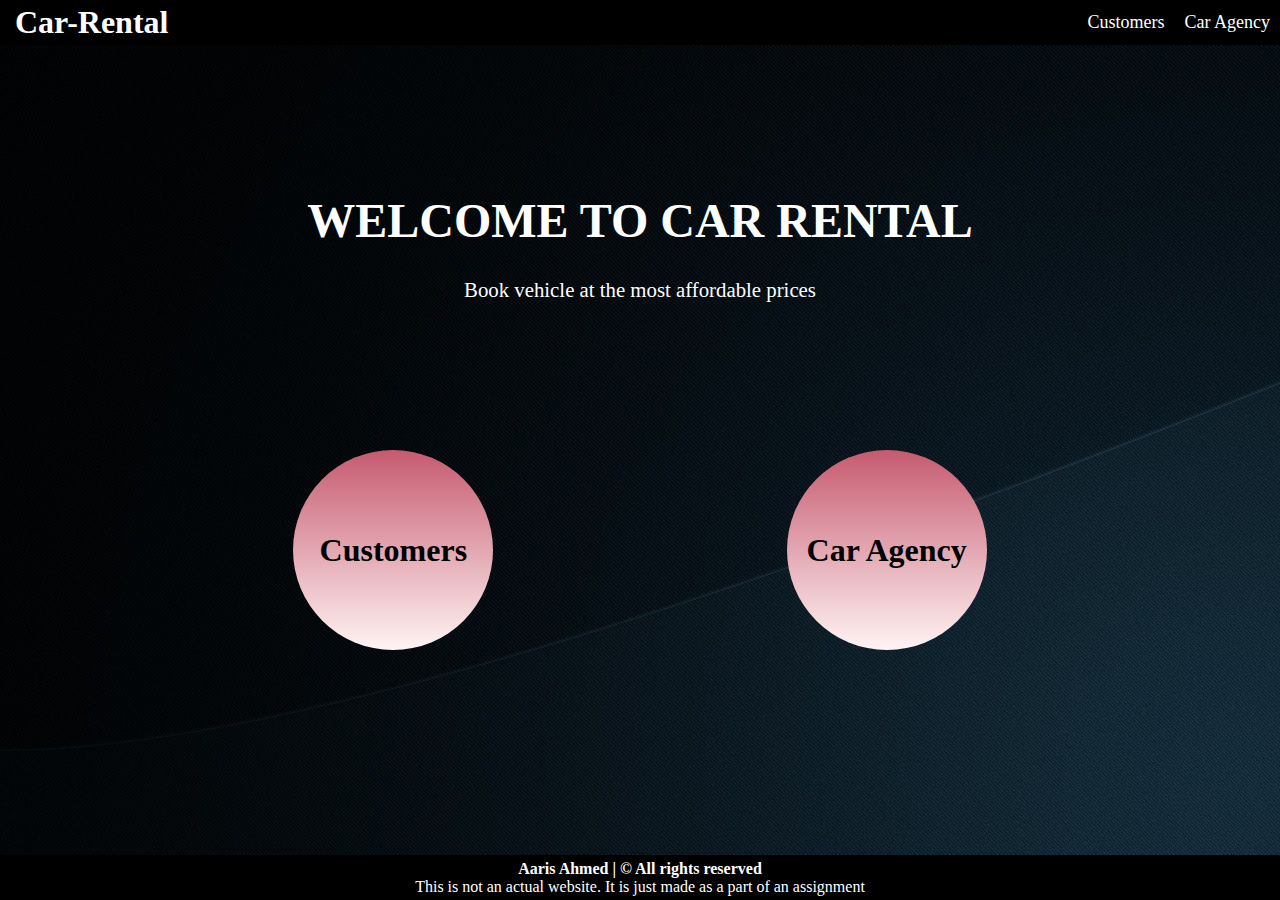
<file: index.html>
<!DOCTYPE html>
<html lang="en">
  <head>
    <meta charset="UTF-8" />
    <meta http-equiv="X-UA-Compatible" content="IE=edge" />
    <meta name="viewport" content="width=device-width, initial-scale=1.0" />
    <title>Car-rental</title>

    <!-- css -->
    <link rel="stylesheet" href="./styles/style.css" />
    <link rel="stylesheet" href="./styles/navbar.css" />
    <link rel="stylesheet" href="./styles/footer.css" />
  </head>

  <body>
    <!-- navigation bar -->
    <nav class="navbar">
      <div class="logo"><a href="index.html">Car-Rental</a></div>
      <ul class="options">
        <li><a href="./pages/loginUser.html">Customers</a></li>
        <li><a href="./pages/loginAgency.html">Car Agency</a></li>
      </ul>
    </nav>

    <!-- main section  -->
    <section class="section">
      <div class="opening-section">
        <h1>WELCOME TO CAR RENTAL</h1>
        <p>Book vehicle at the most affordable prices</p>
      </div>

      <div class="container-box">
        <div class="card"><a href="./pages/loginUser.html">Customers</a></div>
        <div class="card">
          <a href="./pages/loginAgency.html">Car Agency</a>
        </div>
      </div>
    </section>

    <!-- footer -->
    <footer class="footer">
      <p class="copyright">Aaris Ahmed | © All rights reserved</p>
      <p class="assignment">
        This is not an actual website. It is just made as a part of an
        assignment
      </p>
    </footer>
  </body>
</html>
</file>
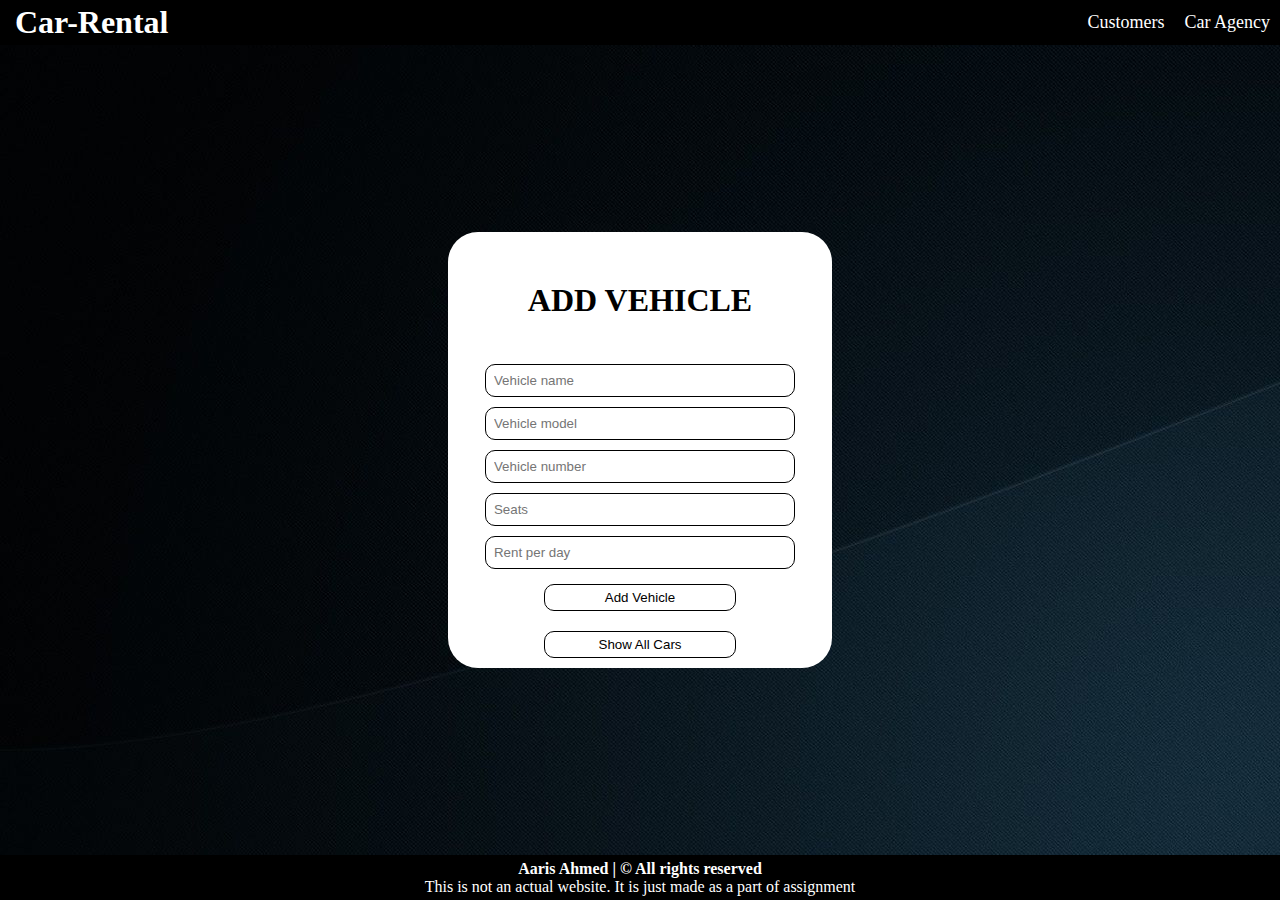
<file: pages/add-car.html>
<!DOCTYPE html>
<html lang="en">
  <head>
    <meta charset="UTF-8" />
    <meta http-equiv="X-UA-Compatible" content="IE=edge" />
    <meta name="viewport" content="width=device-width, initial-scale=1.0" />
    <title>Car Rental- Add vehicle</title>

    <!-- css -->
    <link rel="stylesheet" href="../styles/navbar.css" />
    <link rel="stylesheet" href="../styles/footer.css" />
    <link rel="stylesheet" href="../styles/book-car.css" />
  </head>

  <body>
    <!-- navigation bar -->
    <nav class="navbar">
      <div class="logo"><a href="../index.html">Car-Rental</a></div>
      <ul class="options">
        <li><a href="./loginUser.html">Customers</a></li>
        <li><a href="./loginAgency.html">Car Agency</a></li>
      </ul>
    </nav>

    <!-- main section -->
    <div class="container">
      <div class="container1">
        <div class="heading">ADD VEHICLE</div>

        <form class="form">
          <input
            class="input-field"
            type="text"
            name="vname"
            placeholder="Vehicle name"
          />
          <input
            class="input-field"
            type="text"
            name="vmodel"
            placeholder="Vehicle model"
          />
          <input
            class="input-field"
            type="text"
            name="vnumber"
            placeholder="Vehicle number"
          />
          <input
            class="input-field"
            type="number"
            name="vseats"
            placeholder="Seats"
          />
          <input
            class="input-field"
            type="number"
            name="vrent"
            placeholder="Rent per day"
          />
          <!-- <button class="btn"><a href="./viewCar.html">Login</a></button> -->
        </form>
        <button class="btn" onclick="booked()">Add Vehicle</button>
        <button class="btn"><a href="./viewCar.html">Show All Cars</a></button>

        <!-- Dialog form for successful booking -->
        <div id="booked" class="hide">
          <p class="corner" onClick="booked()">❌</p>
          <p class="congratulations">Vehicle added successfully.</p>
        </div>
      </div>
    </div>

    <!-- footer -->
    <footer class="footer">
      <p class="copyright">Aaris Ahmed | © All rights reserved</p>
      <p class="assignment">
        This is not an actual website. It is just made as a part of assignment
      </p>
    </footer>

    <!-- javacript -->
    <script>
      const booked = () => {
        const isBooked = document.getElementById("booked");
        isBooked.classList.toggle("show");
      };
    </script>
  </body>
</html>
</file>
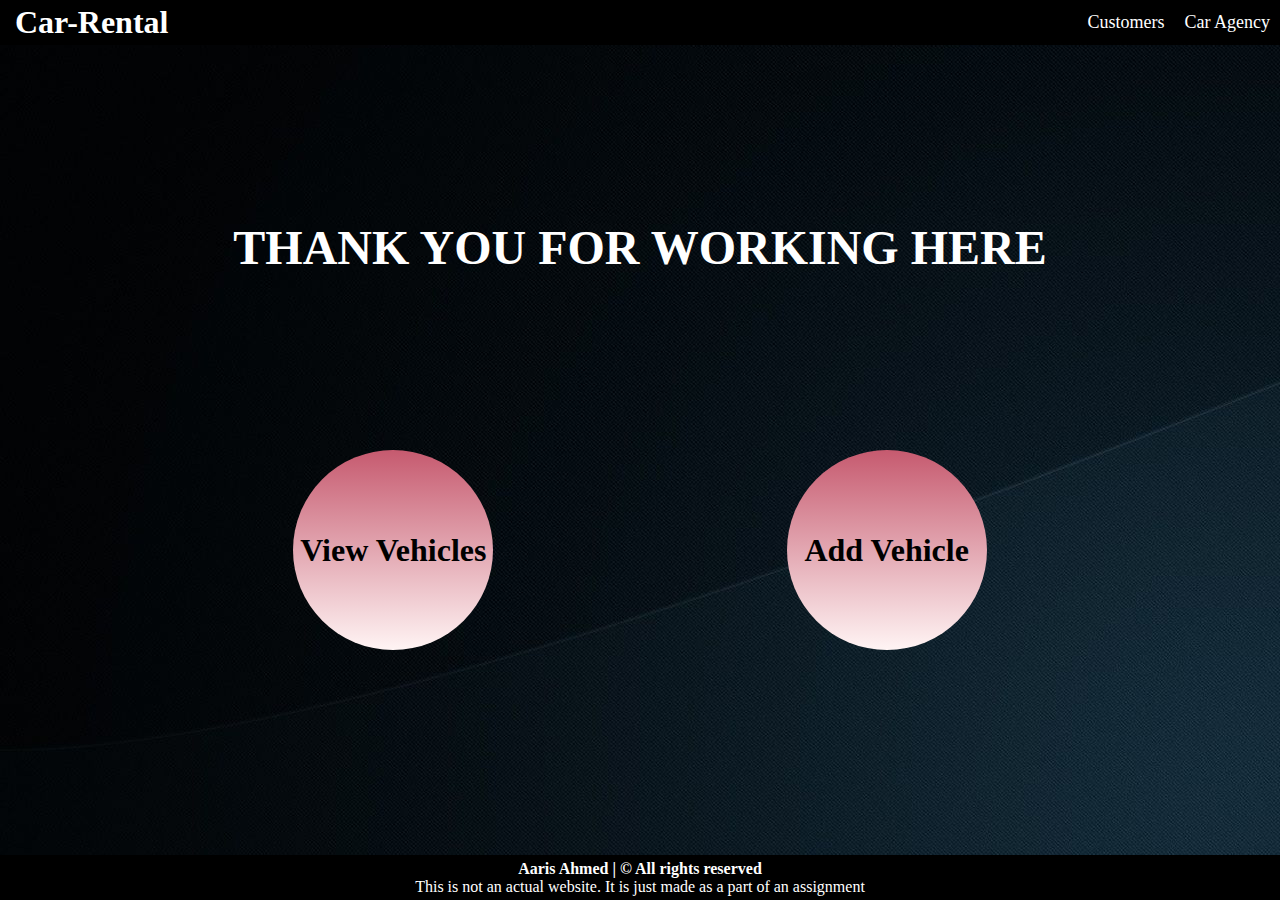
<file: pages/agency.html>
<!DOCTYPE html>
<html lang="en">
  <head>
    <meta charset="UTF-8" />
    <meta http-equiv="X-UA-Compatible" content="IE=edge" />
    <meta name="viewport" content="width=device-width, initial-scale=1.0" />
    <title>Car-rental employers</title>

    <!-- css -->
    <link rel="stylesheet" href="../styles/navbar.css" />
    <link rel="stylesheet" href="../styles/footer.css" />
    <link rel="stylesheet" href="../styles/style.css" />
  </head>

  <body>
    <!-- navigation bar -->
    <nav class="navbar">
      <div class="logo"><a href="../index.html">Car-Rental</a></div>
      <ul class="options">
        <li><a href="./loginUser.html">Customers</a></li>
        <li><a href="./loginAgency.html">Car Agency</a></li>
      </ul>
    </nav>

    <!-- main section  -->
    <section class="section">
      <div class="opening-section">
        <h1>THANK YOU FOR WORKING HERE</h1>
        <!-- <p>Book vehicle at the most affordable prices</p> -->
      </div>

      <div class="container-box">
        <div class="card"><a href="./viewCar.html">View Vehicles</a></div>
        <div class="card">
          <a href="./add-car.html">Add Vehicle</a>
        </div>
      </div>
    </section>

    <!-- footer -->
    <footer class="footer">
      <p class="copyright">Aaris Ahmed | © All rights reserved</p>
      <p class="assignment">
        This is not an actual website. It is just made as a part of an
        assignment
      </p>
    </footer>
  </body>
</html>
</file>
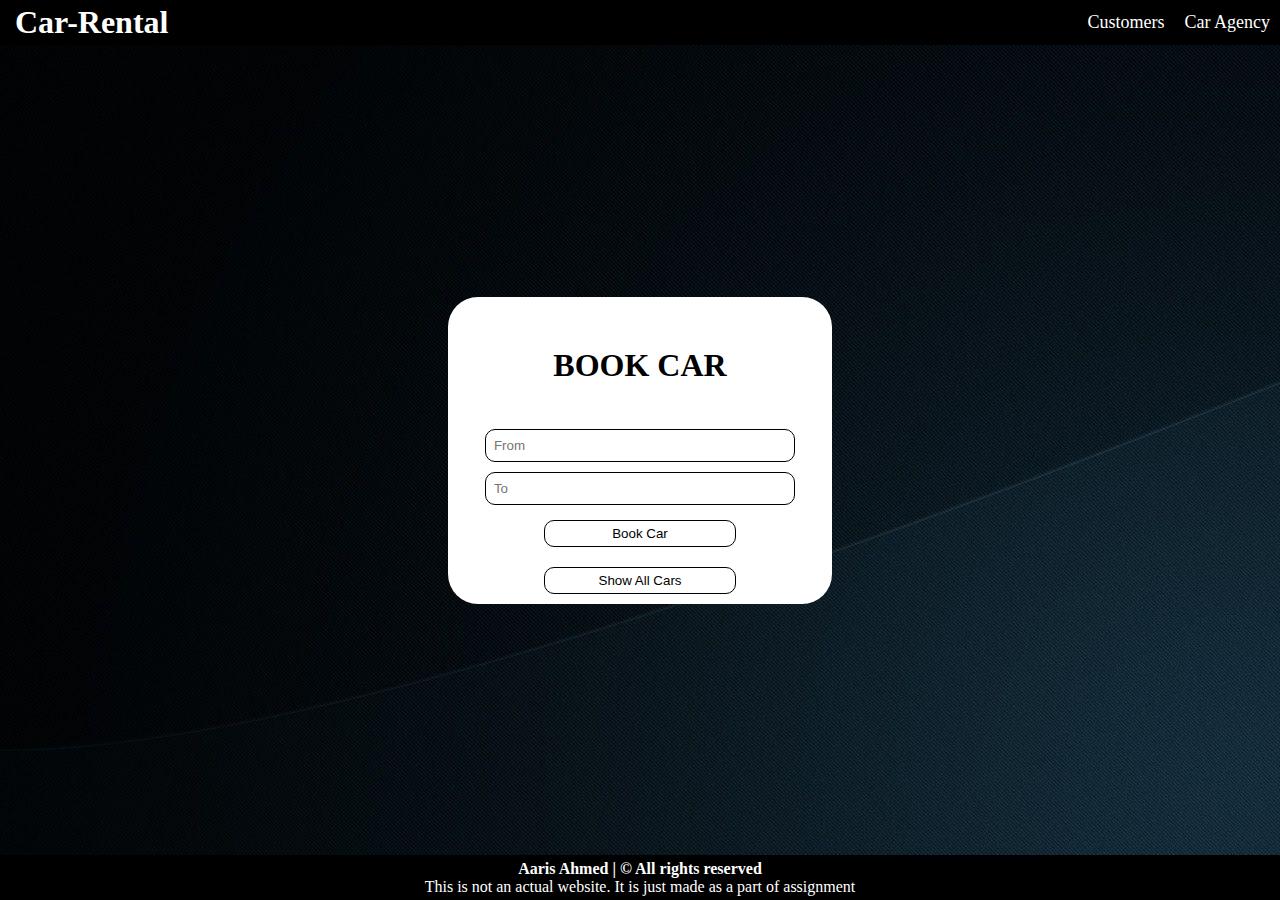
<file: pages/book-car.html>
<!DOCTYPE html>
<html lang="en">
  <head>
    <meta charset="UTF-8" />
    <meta http-equiv="X-UA-Compatible" content="IE=edge" />
    <meta name="viewport" content="width=device-width, initial-scale=1.0" />
    <title>Book Vehicle - Car Rental</title>

    <!-- css -->
    <link rel="stylesheet" href="../styles/navbar.css" />
    <link rel="stylesheet" href="../styles/footer.css" />
    <link rel="stylesheet" href="../styles/book-car.css" />
  </head>

  <body>
    <!-- navigation bar -->
    <nav class="navbar">
      <div class="logo"><a href="../index.html">Car-Rental</a></div>
      <ul class="options">
        <li><a href="./loginUser.html">Customers</a></li>
        <li><a href="./loginAgency.html">Car Agency</a></li>
      </ul>
    </nav>

    <div class="container">
      <div class="container1">
        <div class="heading">BOOK CAR</div>

        <form class="form">
          <input
            class="input-field"
            type="text"
            name="from-date"
            placeholder="From"
            onfocus="(this.type = 'date')"
            onblur="(this.type = 'text')"
            required
          />
          <input
            class="input-field"
            type="text"
            name="to-date"
            placeholder="To"
            onfocus="(this.type = 'date')"
            onblur="(this.type = 'text')"
            required
          />
        </form>
        <button class="btn" onclick="booked()">Book Car</button>
        <button class="btn"><a href="./viewCar.html">Show All Cars</a></button>

        <!-- Dialog form for successful booking -->
        <div id="booked" class="hide">
          <p class="corner" onClick="booked()">❌</p>
          <p class="congratulations">Congratulations your car is booked.</p>
        </div>
      </div>
    </div>

    <!-- footer -->
    <footer class="footer">
      <p class="copyright">Aaris Ahmed | © All rights reserved</p>
      <p class="assignment">
        This is not an actual website. It is just made as a part of assignment
      </p>
    </footer>

    <!-- javacript -->
    <script>
      const booked = () => {
        const isBooked = document.getElementById("booked");
        isBooked.classList.toggle("show");
      };
    </script>
  </body>
</html>
</file>
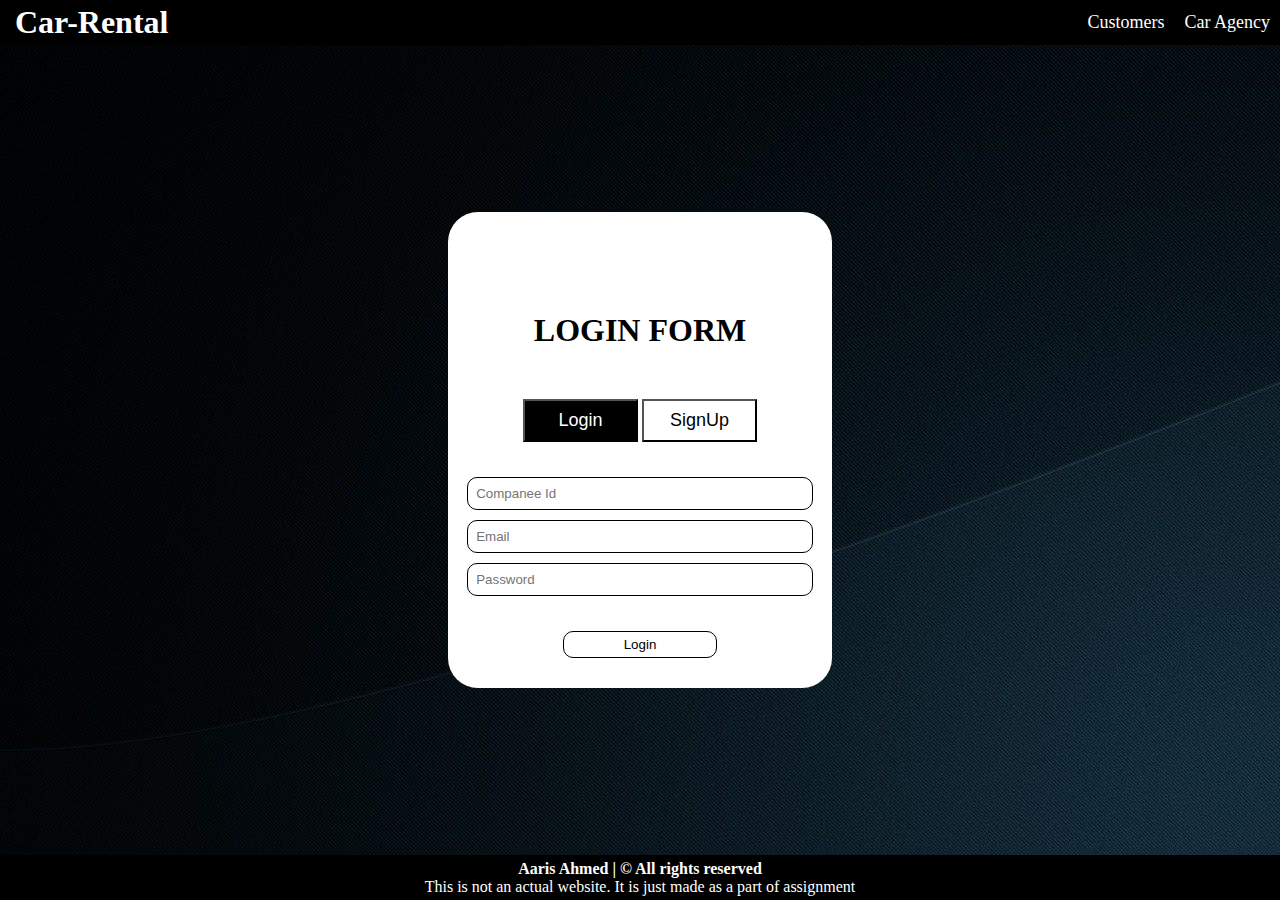
<file: pages/loginAgency.html>
<!DOCTYPE html>
<html lang="en">
  <head>
    <meta charset="UTF-8" />
    <meta http-equiv="X-UA-Compatible" content="IE=edge" />
    <meta name="viewport" content="width=device-width, initial-scale=1.0" />
    <title>Login Page employer - Car Rental</title>

    <!-- css -->
    <link rel="stylesheet" href="../styles/navbar.css" />
    <link rel="stylesheet" href="../styles/footer.css" />
    <link rel="stylesheet" href="../styles/login.css" />
  </head>

  <body>
    <!-- navigation bar -->
    <nav class="navbar">
      <div class="logo"><a href="../index.html">Car-Rental</a></div>
      <ul class="options">
        <li><a href="./loginUser.html">Customers</a></li>
        <li><a href="./loginAgency.html">Car Agency</a></li>
      </ul>
    </nav>

    <!-- main section -->
    <div class="container">
      <div class="container1">
        <div class="heading">LOGIN FORM</div>
        <div class="signin-options">
          <button class="signin-btn btn1" onclick="login()">Login</button>
          <button class="signin-btn btn2" onclick="signUp()">SignUp</button>
        </div>

        <form class="form" action="javascript:redirect();">
          <input
            class="input-field sign-up hide"
            type="text"
            name="fname"
            placeholder="Full name"
          />
          <input
            class="input-field login"
            type="text"
            name="emplyoeeId"
            placeholder="Companee Id"
          />
          <input
            class="input-field login sign-up"
            type="email"
            name="email"
            placeholder="Email"
          />
          <input
            class="input-field sign-up hide"
            type="tel"
            name="telephone"
            placeholder="Phone number"
          />
          <input
            class="input-field login sign-up"
            type="password"
            name="password"
            placeholder="Password"
          />
          <input
            class="input-field sign-up hide"
            type="password"
            name="password"
            placeholder=" Confirm Password"
          />
          <button class="btn"><a href="./agency.html">Login</a></button>
        </form>
      </div>
    </div>

    <!-- footer -->
    <footer class="footer">
      <p class="copyright">Aaris Ahmed | © All rights reserved</p>
      <p class="assignment">
        This is not an actual website. It is just made as a part of assignment
      </p>
    </footer>

    <!-- javacript -->
    <script src="../scripts/loginAgency.js"></script>
  </body>
</html>
</file>
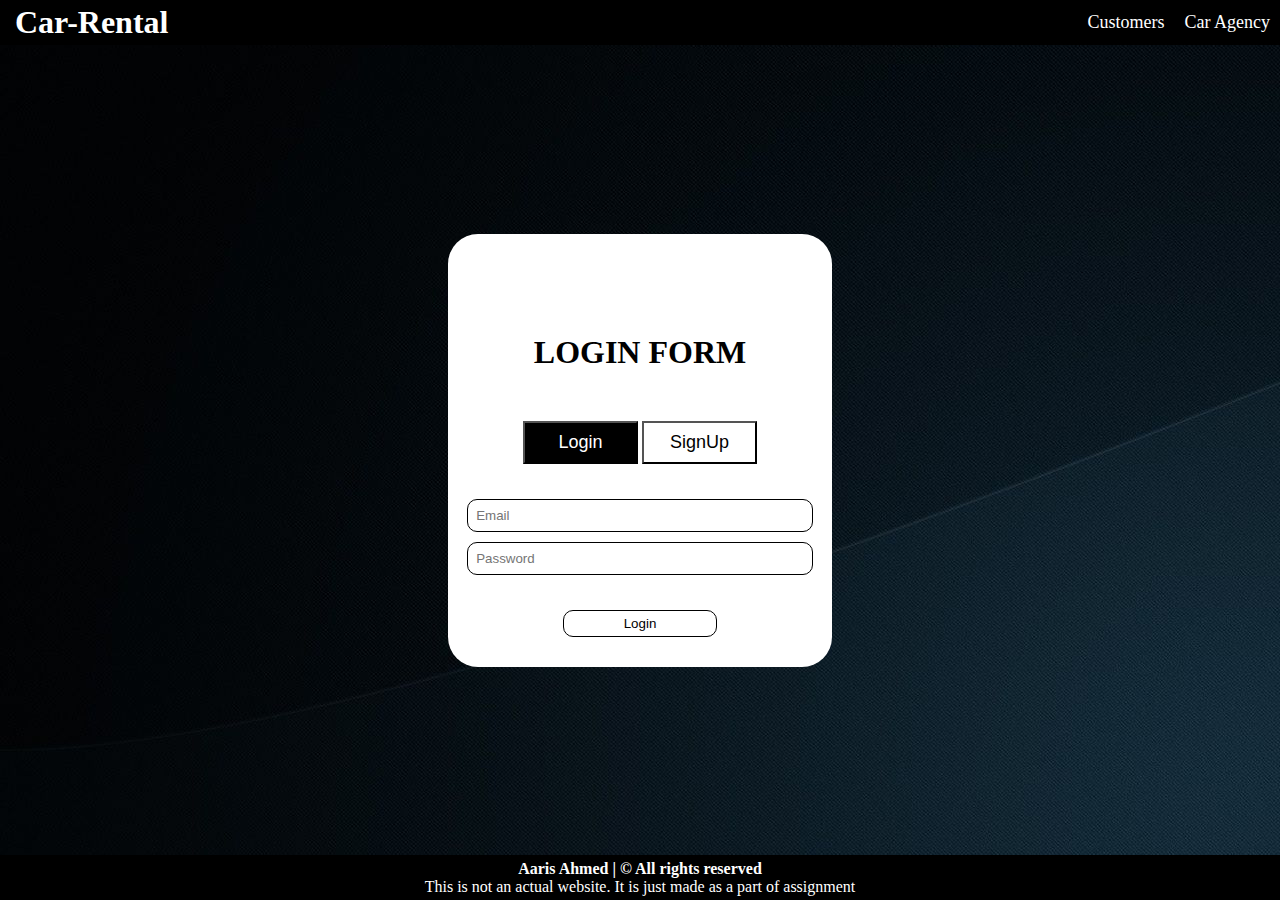
<file: pages/loginUser.html>
<!DOCTYPE html>
<html lang="en">
  <head>
    <meta charset="UTF-8" />
    <meta http-equiv="X-UA-Compatible" content="IE=edge" />
    <meta name="viewport" content="width=device-width, initial-scale=1.0" />
    <title>Login Page Customers - Car Rental</title>

    <!-- css -->
    <link rel="stylesheet" href="../styles/navbar.css" />
    <link rel="stylesheet" href="../styles/footer.css" />
    <link rel="stylesheet" href="../styles/login.css" />
  </head>

  <body>
    <!-- navigation bar -->
    <nav class="navbar">
      <div class="logo"><a href="../index.html">Car-Rental</a></div>
      <ul class="options">
        <li><a href="./loginUser.html">Customers</a></li>
        <li><a href="./loginAgency.html">Car Agency</a></li>
      </ul>
    </nav>

    <!-- main section -->
    <div class="container">
      <div class="container1">
        <div class="heading">LOGIN FORM</div>
        <div class="signin-options">
          <button class="signin-btn btn1" onclick="login()">Login</button>
          <button class="signin-btn btn2" onclick="signUp()">SignUp</button>
        </div>

        <form class="form" action="javascript:redirect();">
          <input
            class="input-field sign-up hide"
            type="text"
            name="fname"
            placeholder="Full name"
          />
          <input
            class="input-field login sign-up"
            type="email"
            name="email"
            placeholder="Email"
          />
          <input
            class="input-field sign-up hide"
            type="tel"
            name="telephone"
            placeholder="Phone number"
          />
          <input
            class="input-field login sign-up"
            type="password"
            name="password"
            placeholder="Password"
          />
          <input
            class="input-field sign-up hide"
            type="password"
            name="cpassword"
            placeholder=" Confirm Password"
          />
          <button class="btn"><a href="./viewCar.html">Login</a></button>
        </form>
      </div>
    </div>

    <!-- footer -->
    <footer class="footer">
      <p class="copyright">Aaris Ahmed | © All rights reserved</p>
      <p class="assignment">
        This is not an actual website. It is just made as a part of assignment
      </p>
    </footer>

    <!-- javacript -->
    <script src="../scripts/loginUser.js"></script>
  </body>
</html>
</file>
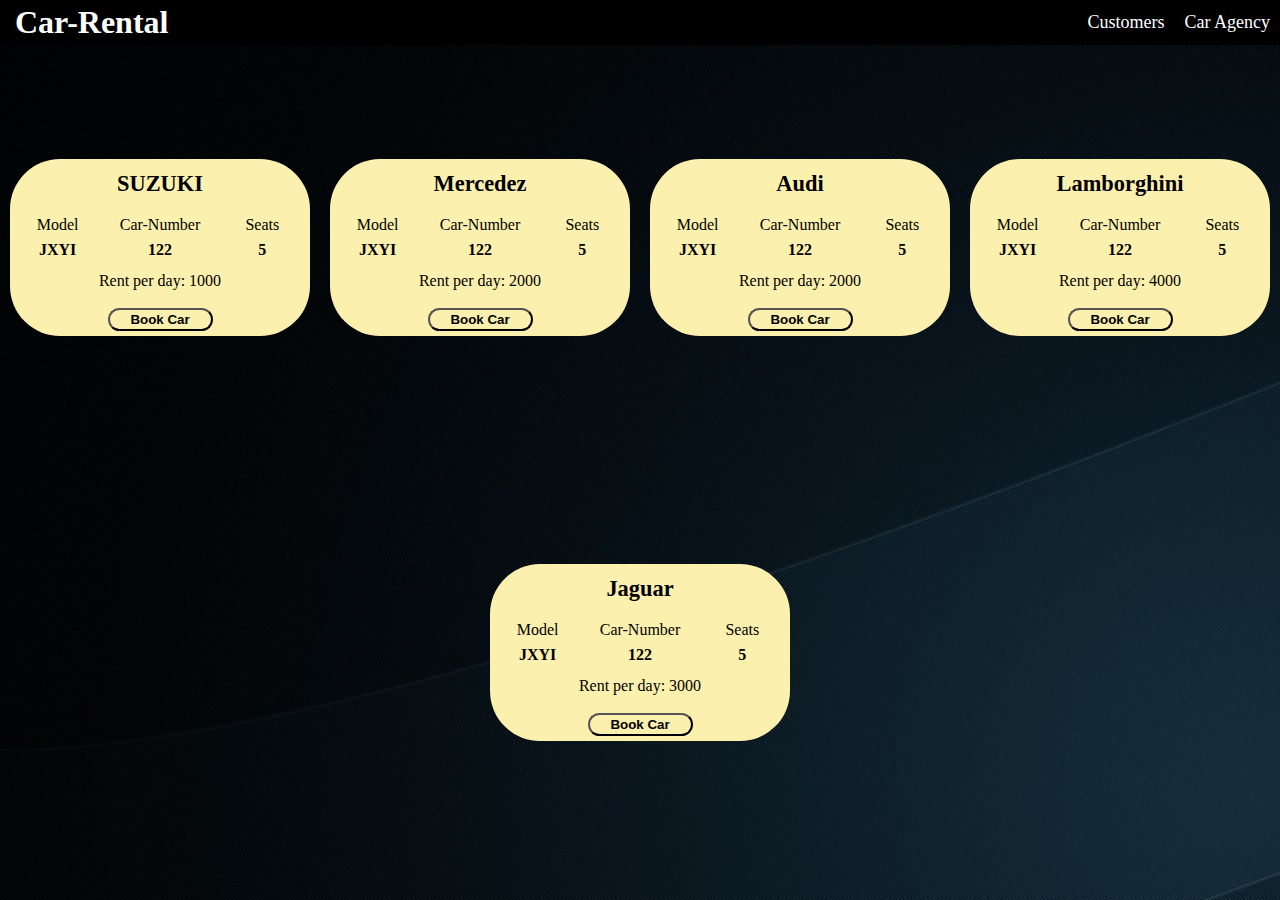
<file: pages/viewCar.html>
<!DOCTYPE html>
<html lang="en">
  <head>
    <meta charset="UTF-8" />
    <meta http-equiv="X-UA-Compatible" content="IE=edge" />
    <meta name="viewport" content="width=device-width, initial-scale=1.0" />
    <title>Car-Rental View Vehicles</title>

    <!-- css -->
    <link rel="stylesheet" href="../styles/navbar.css" />
    <link rel="stylesheet" href="../styles/footer.css" />
    <link rel="stylesheet" href="../styles/viewCar.css" />
  </head>

  <body>
    <!-- navigation bar  -->
    <nav class="navbar">
      <div class="logo"><a href="../index.html">Car-Rental</a></div>
      <ul class="options">
        <li><a href="./loginUser.html">Customers</a></li>
        <li><a href="./loginAgency.html">Car Agency</a></li>
      </ul>
    </nav>

    <!-- main section -->
    <div class="container">
      <div class="car">
        <p class="car-name">SUZUKI</p>
        <p class="vehicle-model">Model</p>
        <p class="vehicle-number">Car-Number</p>
        <p class="seats">Seats</p>
        <p class="vehicle-model__model">JXYI</p>
        <p class="vehicle-number__number">122</p>
        <p class="vehicle__seats">5</p>
        <p class="rent">Rent per day: 1000</p>
        <button class="book-car"><a href="./book-car.html">Book Car</a></button>
      </div>
      <div class="car">
        <p class="car-name">Mercedez</p>
        <p class="vehicle-model">Model</p>
        <p class="vehicle-number">Car-Number</p>
        <p class="seats">Seats</p>
        <p class="vehicle-model__model">JXYI</p>
        <p class="vehicle-number__number">122</p>
        <p class="vehicle__seats">5</p>
        <p class="rent">Rent per day: 2000</p>
        <button class="book-car"><a href="./book-car.html">Book Car</a></button>
      </div>
      <div class="car">
        <p class="car-name">Audi</p>
        <p class="vehicle-model">Model</p>
        <p class="vehicle-number">Car-Number</p>
        <p class="seats">Seats</p>
        <p class="vehicle-model__model">JXYI</p>
        <p class="vehicle-number__number">122</p>
        <p class="vehicle__seats">5</p>
        <p class="rent">Rent per day: 2000</p>
        <button class="book-car"><a href="./book-car.html">Book Car</a></button>
      </div>
      <div class="car">
        <p class="car-name">Lamborghini</p>
        <p class="vehicle-model">Model</p>
        <p class="vehicle-number">Car-Number</p>
        <p class="seats">Seats</p>
        <p class="vehicle-model__model">JXYI</p>
        <p class="vehicle-number__number">122</p>
        <p class="vehicle__seats">5</p>
        <p class="rent">Rent per day: 4000</p>
        <button class="book-car"><a href="./book-car.html">Book Car</a></button>
      </div>
      <div class="car">
        <p class="car-name">Jaguar</p>
        <p class="vehicle-model">Model</p>
        <p class="vehicle-number">Car-Number</p>
        <p class="seats">Seats</p>
        <p class="vehicle-model__model">JXYI</p>
        <p class="vehicle-number__number">122</p>
        <p class="vehicle__seats">5</p>
        <p class="rent">Rent per day: 3000</p>
        <button class="book-car"><a href="./book-car.html">Book Car</a></button>
      </div>
    </div>

    <!-- footer  -->
    <!--     <footer class="footer">
          <p class="copyright">Aaris Ahmed | © All rights reserved</p>
          <p class="assignment">
            This is not an actual website. It is just made as a part of assignment
          </p>
        </footer> -->
  </body>
</html>
</file>
<file: styles/style.css>
* {
  padding: 0;
  margin: 0;
  box-sizing: border-box;
}

body {
  background: url('../images/loginBackground1.jpg');
  color: white;
  overflow: hidden;
}


.opening-section {
  display: flex;
  flex-direction: column;
  justify-content: center;

  text-align: center;
  height: 45vh;

}

.section {
  height: 90vh;
}

.opening-section h1 {
  font-size: 3rem;
}

.opening-section h1:hover {
  color: crimson;
  transform: scale(1.2);
}
.opening-section p {
  margin-top: 30px;
  font-size: 1.3rem;
}

.opening-section p:hover {
  color: rgb(244, 205, 198);
}

.container-box {
  display: flex;
  justify-content: space-evenly;
  height: 45vh;
  flex-wrap: wrap;
}

.card {
 background-color: white;
 background: linear-gradient(rgb(198, 90, 111), rgb(255, 244, 244));
 color: black;

 height: 200px;
 width: 200px;
 border-radius: 100%;
 font-size: 2rem;
 font-weight: bolder;

 display: flex;
 justify-content: center;
 align-items: center;
}

.card a {
  text-decoration: none;
  color: black;
}

.card:hover {
  transform: scale(1.2);
}

@media (max-width: 450px) {
  .opening-section {
    height: 40vh;
  }
  .container-box {
    height: 50vh;
  }
  .card {
    height: 45%;
    width: 45%;
    display: flex;
    justify-content: center;
    align-items: center;
  }
}
</file>
<file: styles/navbar.css>
.navbar {
  background-color: black;
  display: flex;
  justify-content: space-between;
  align-items: center;
  height: 5vh;
  font-size: large;
}

.logo {
  font-size: xx-large;
  font-weight: bold;
  margin: 15px;
}

.logo a {
  text-decoration: none;
  color: white;
}

.logo a:hover {
  color: crimson;
  font-size: 2.5rem;
}

.options{
  display: flex;
  justify-content: space-between;
  list-style: none;
  
}

.options li a {
  text-decoration: none;
  color: white;
  margin: 10px;
}

.options li a:hover {
  color: crimson;
  font-size: larger;
}
</file>
<file: styles/footer.css>
.footer {
  background-color: black;
  color: white;
  height: 5vh;

  display: flex;
  flex-direction: column;
  justify-content: center;
  align-items: center;
}

.copyright {
  font-size: medium;
  font-weight: 700;
}

.assignment {
  text-align: center;
}

@media (max-width: 450px) {
  .assignment {
    display: none;
  }
}
</file>
<file: styles/book-car.css>
* {
  margin: 0;
  padding: 0;
  box-sizing: border-box;
}

body {
  background: url("../images/loginBackground1.jpg");
  color: white;
}

.container {
  height: 90vh;
  display: flex;
  flex-direction: column;
  align-items: center;
  justify-content: center;
}

.container1 {
  display: flex;
  flex-direction: column;
  align-items: center;

  width: 30%;
  background-color: white;
  color: black;
  border-radius: 30px;
}

.heading {
  margin: 50px auto 10px auto;
  font-size: 2rem;
  font-weight: bold;
}

.form {
  display: flex;
  flex-direction: column;
  align-items: center;
  justify-content: center;
  width: 95%;
  margin-top: 30px;
}

.input-field {
  padding: 8px;
  margin: 5px;
  width: 85%;
  border-radius: 10px;
  display: block;
  border: 1.3px solid black;
}

.input-field:hover {
  transform: scaleX(1.05);
  font-size: medium;
}

.input-field:focus {
  transform: scaleX(1.05);
  font-size: medium;
}

.btn {
  padding: 5px;
  border-radius: 10px;
  border: 1px solid black;
  width: 50%;
  margin: 10px;
  background-color: white;
  cursor: pointer;
}

.btn a {
  text-decoration: none;
  color: inherit;
}

.btn:hover {
  transform: scale(1.05);
  font-size: large;
}

.hide {
  display: none;
}

.corner {
  text-align: end;
  cursor: pointer;
}

.show {
  display: block;
  position: relative;
  top: -45%;
  background-color: black;
  color: white;
  height: 155px;
  width: 90%;
  padding: 9px;
  border-radius: 20px;
}

.congratulations {
  font-size: 1.5rem;
  display: flex;
  align-items: center;
  justify-content: center;
  height: 100%;
  width: 100%;
  text-align: center;
}

@media (max-width: 900px) {
  .container1 {
    width: 50%;
    border-radius: 30px;
  }
  .show {
    width: 90%;
    height: 150px;
  }
}

@media (max-width: 500px) {
  .container1 {
    width: 70%;
    border-radius: 30px;
  }
  .show {
    width: 90%;
  }
}

@media (max-width: 450px) {
  .container {
    height: 88vh;
  }
}
</file>
<file: styles/login.css>
* {
  margin: 0;
  padding: 0;
  box-sizing: border-box;
}

body {
  background: url('../images/loginBackground1.jpg');
  color: white;
}

.container {
  height: 90vh;
  display: flex;
  flex-direction: column;
  align-items: center;
  justify-content: center;
}

.container1 {
  display: flex;
  flex-direction: column;
  width: 50vw;
  background-color: white;
  color: black;
}

.container1 {
  display: flex;
  flex-direction: column;
  align-items: center;

  width: 30%;
  background-color: white;
  color: black;
  border-radius: 30px;
}

.heading {
  margin: 100px auto 50px auto;
  font-size: 2rem;
  font-weight: bold;
}

.signin-options {
  text-align: center;
  width: 100%;
}

.signin-btn {
  padding: 9px;
  font-size: large;
  width: 30%;
}

.btn1 {
  background-color: black;
  color: white;
}

.btn1:hover {
  color: crimson;
  font-weight: bold;
}

.btn2 {
  background-color: white;
  color: black;
}

.btn2:hover {
  color: crimson;
  font-weight: bold;
}

.form {
  display: flex;
  flex-direction: column;
  align-items: center;
  justify-content: center;
  width: 100%;
  margin-top: 30px;
}

.input-field {
  padding: 8px;
  margin: 5px;
  width: 90%;
  border-radius: 10px;
  border: 1.3px solid black;
}

.input-field:hover {
  transform: scaleX(1.05);
  font-size: medium;
}

.input-field:focus {
  transform: scaleX(1.05);
  font-size: medium;
}

.hide {
  display: none;
}

.display {
  display: block;
}

.btn a {
  text-decoration: none;
  color: inherit;
}

.btn {
  padding: 5px;
  border-radius: 10px;
  border: 1px solid black;
  width: 40%;
  margin: 30px;
  background-color: white;
}

.btn:hover {
  transform: scale(1.05);
  font-size: large;
}

@media (max-width: 900px) {
  .container1 {
    width: 50%;
    border-radius: 30px;
  }
  .show {
    width: 90%;
    height: 150px;
  }
}

@media (max-width: 500px) {
  .container1 {
    width: 70%;
    border-radius: 30px;
  }
  .show {
    width: 90%;
  }
}

@media (max-width: 450px) {
  .container {
    height: 88vh;
  }
}
</file>
<file: styles/viewCar.css>
* {
  padding: 0;
  margin: 0;
  box-sizing: border-box;
}

body {
  background: url('../images/loginBackground1.jpg');
  color: white;
}

.container {
  height: 90vh;

  display: flex;
  justify-content: center;
  align-items: center;
  flex-wrap: wrap;
}

.car {
  width: 300px;
  background-color: rgb(252, 240, 175);
  color: black;
  
  display: grid;
  grid-template-columns: repeat(3, 1fr);
  gap: 7px;
  border-radius: 50px;
  margin: 10px;
}

.car-name {
  grid-column: 1 / 4;
  font-size: 1.4rem;
  font-weight: 900;
  
  display: flex;
  justify-content: center;
  align-items: center;
  height: 50px;
  
}

.vehicle-model {
  text-align: center;
  font-weight: 400;
  
}

.vehicle-number {
  text-align: center;
  font-weight: 400;
}

.seats {
  text-align: center;
  font-weight: 400;
}

.vehicle-model__model {
  text-align: center;
  font-weight: 600;
  
}

.vehicle-number__number {
  text-align: center;
  font-weight: 600;
}

.vehicle__seats {
  text-align: center;
  font-weight: 600;
}

.rent {
  grid-column: 1 / 4;
  
  display: flex;
  align-items: center;
  justify-content: center;
  height: 30px;
}

.book-car a {
  text-decoration: none;
  color: inherit;
}

.book-car {
  grid-column: 1 / 4 ;

  display: block;
  width: 35%;
  margin: 5px auto;
  padding: 2px;
  border-radius: 20px;
  font-weight: 600;
  background-color: rgb(252, 240, 175);
}

.book-car:hover {
  transform: scale(1.05);
  font-size: large;
}
</file>
